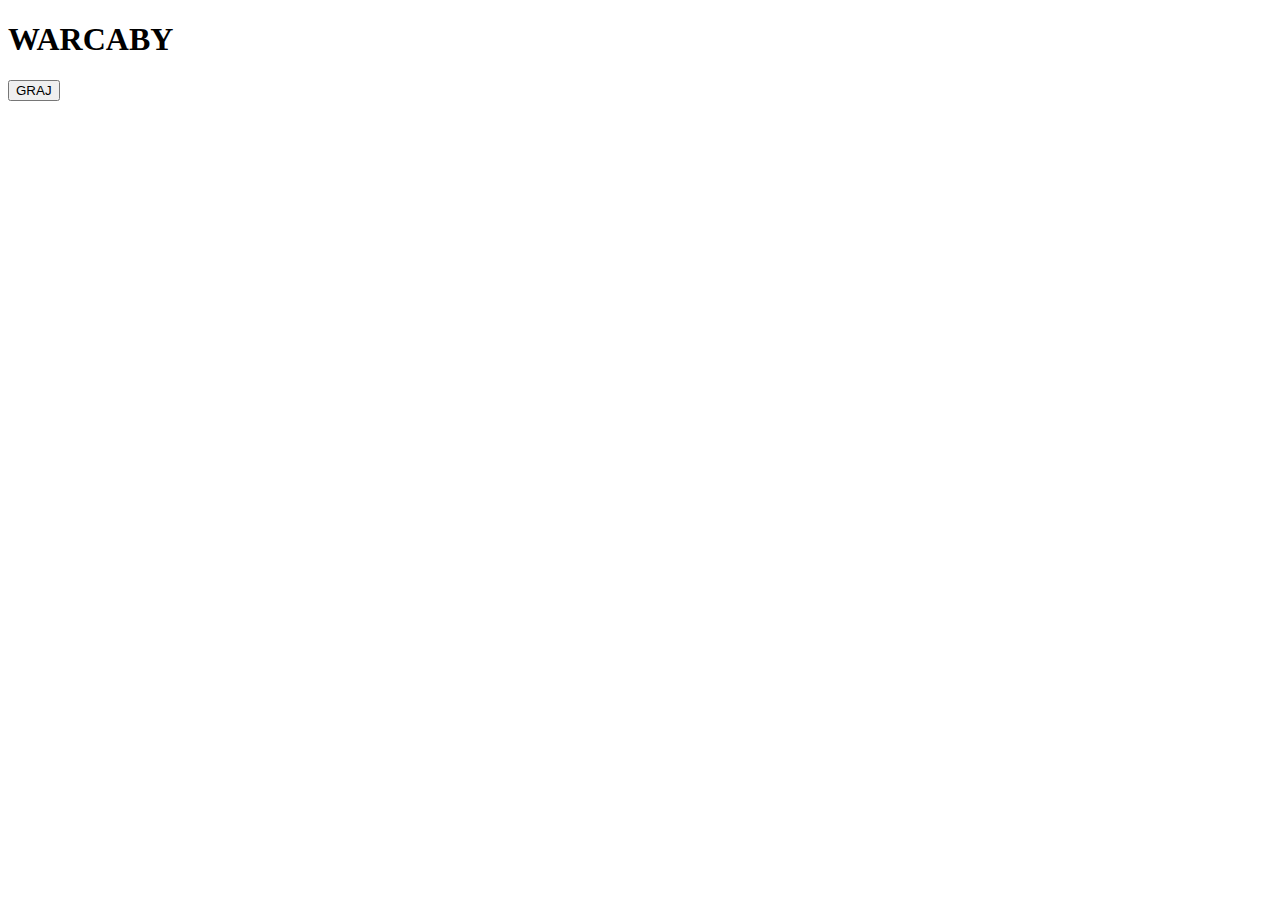
<file: index.html>
<!DOCTYPE html>
<html lang="en">
<head>
    <meta charset="UTF-8">
    <meta name="viewport" content="width=device-width, initial-scale=1.0">
    <title>Document</title>
</head>
<body>
    <script src="script.js"></script>
    <h1>WARCABY</h1>
    <a href="warcaby.html" style="font: 100px;" id="start_button"><button>GRAJ</button></a>
</body>
</html>
</file>
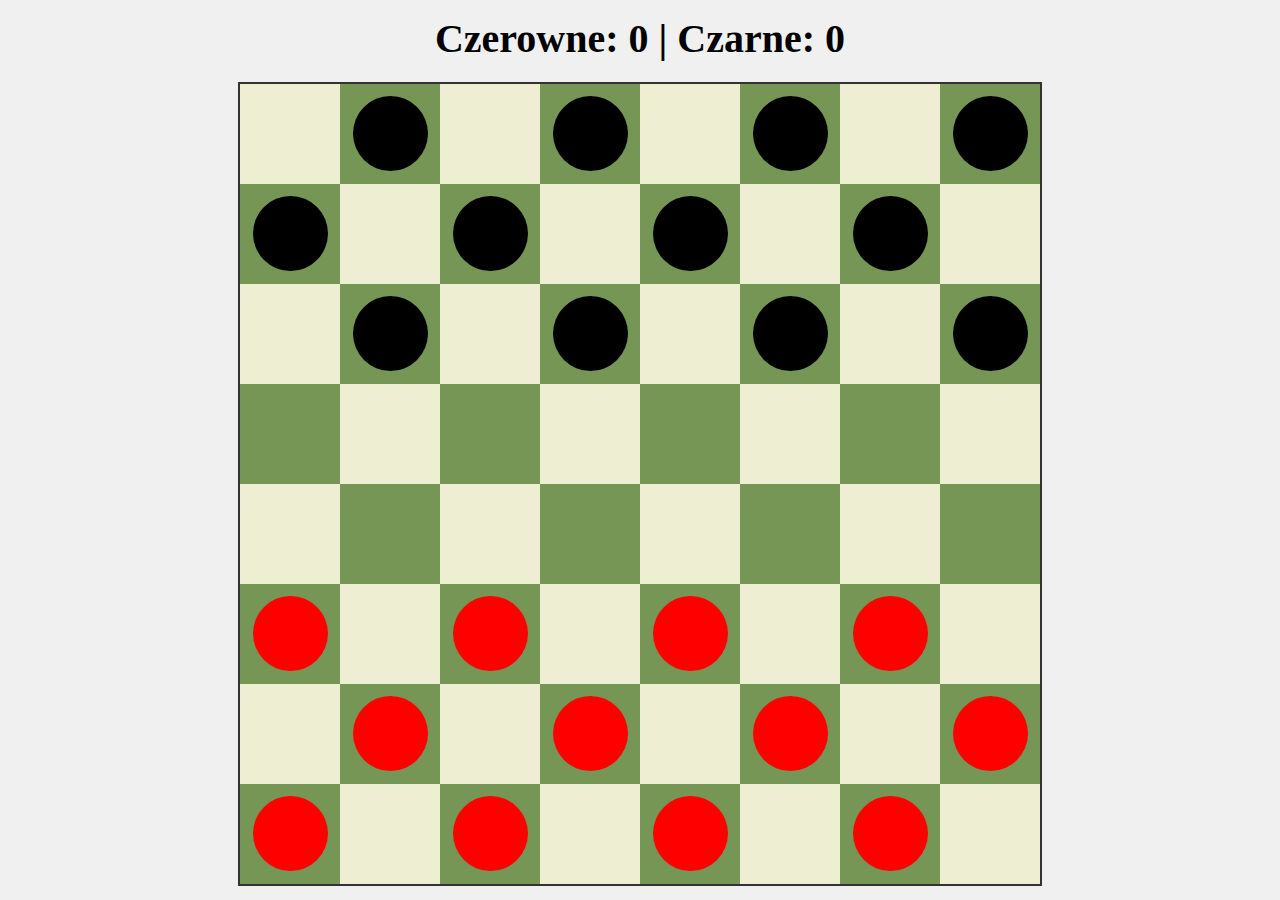
<file: checkers - finalny projekt.html>
<!DOCTYPE html>
<html lang="en">
<head>
  <meta charset="UTF-8">
  <meta name="viewport" content="width=device-width, initial-scale=1.0">
  <title>Checkers Game</title>
  <link rel="stylesheet" href="stylek.css">
</head>
<body>
  <div id="winnerDiv"><h2>WYGRANA <span id="winner"></span></h2></div>
  <div class="scoreboard">
    Czerowne: <span id="redScore">0</span> | Czarne: <span id="blackScore">0</span>
  </div>
  <div class="board" id="board"></div>

  <script>
    //zmienne globalne
    const board = document.getElementById('board');
    let selectedPiece = null;
    let turn = 'red';
    let redScore = 0;
    let blackScore = 0;

    const redScoreEl = document.getElementById('redScore');
    const blackScoreEl = document.getElementById('blackScore');

    //stworzenie szachownicy z pionkami na czarnych polach
    function createBoard() {
      board.innerHTML = '';
      for (let row = 0; row < 8; row++) {
        for (let col = 0; col < 8; col++) {
          const cell = document.createElement('div');
          cell.classList.add('cell');
          const isBlack = (row + col) % 2 == 1;
          cell.classList.add(isBlack ? 'black' : 'white');
          cell.dataset.row = row;
          cell.dataset.col = col;

          if (isBlack && row < 3) addPiece(cell, 'black-piece');
          if (isBlack && row > 4) addPiece(cell, 'red');

          cell.addEventListener('click', onCellClick);
          board.appendChild(cell);
        }
      }
    }

    //stworzenie pionków
    function addPiece(cell, color, king = false) {
      const piece = document.createElement('div');
      piece.classList.add('piece', color);
      if (king) piece.classList.add('king');
      cell.appendChild(piece);
    }

    //kliknięcie na pola
    //e = event object
    function onCellClick(e) {
      const cell = e.currentTarget;
      const piece = cell.querySelector('.piece');

      //jest pionek w polu i należy do gracza z ruchem
      if (piece && piece.classList.contains(turn)) {
        clearSelection();
        selectedPiece = piece;
        piece.classList.add('selected');
      
      //kliknięte pole jest puste i jest wybrany pionek
      } else if (!piece && selectedPiece) {
        const fromCell = selectedPiece.parentElement;
        const fromRow = parseInt(fromCell.dataset.row);
        const fromCol = parseInt(fromCell.dataset.col);
        const toRow = parseInt(cell.dataset.row);
        const toCol = parseInt(cell.dataset.col);

        const jumpAvailable = playerMustJump(turn);
        const isJumpMove = isJump(fromRow, fromCol, toRow, toCol);

        //Jeśli można się ruszyć, przenieś się tam
        if (isValidMove(fromRow, fromCol, toRow, toCol, jumpAvailable)) {
          const jump = isJumpMove;
          cell.appendChild(selectedPiece);
          maybeKing(selectedPiece, toRow);

          //zbicie
          if (jump) {
            const midRow = (fromRow + toRow) / 2;
            const midCol = (fromCol + toCol) / 2;
            const midCell = getCell(midRow, midCol);
            const capturedPiece = midCell.querySelector('.piece');
            if (capturedPiece) {
              if (capturedPiece.classList.contains('red')) {
                blackScore++;
                blackScoreEl.textContent = blackScore;
              } else if (capturedPiece.classList.contains('black-piece')) {
                redScore++;
                redScoreEl.textContent = redScore;
              }
              
              //zakończenie gry gdy 12 zbitych
              if(redScore==12){
                document.getElementById("winnerDiv").style.visibility="visible";
                document.getElementById("winner").innerHTML="CZERWONYCH!";
              }
              if(blackScore==12){
                document.getElementById("winnerDiv").style.visibility="visible";
                document.getElementById("winner").innerHTML="CZARNYCH!";
              }
              
            }
            midCell.innerHTML = '';

            //dalsze bicie
            if (hasAvailableJumps(toRow, toCol, selectedPiece)) {
              clearSelection();
              selectedPiece.classList.add('selected');
              return;
            }
          }

          //usuwanie zaznaczenia i zmiana kolejki
          clearSelection();
          selectedPiece = null;
          turn = turn === 'red' ? 'black-piece' : 'red';
        }
      }
    }

    //sprawdzenie możliwych ruchów
    function isValidMove(fr, fc, tr, tc, jumpRequired = false) {
      const piece = selectedPiece;
      const color = piece.classList.contains('red') ? 'red' : 'black-piece';
      const dir = (color === 'red') ? -1 : 1;
      const isKing = piece.classList.contains('king');
      const rowDiff = tr - fr;
      const colDiff = tc - fc;

      //różnica w rzędach i kolumnach musi być taka sama
      if (Math.abs(colDiff) !== Math.abs(rowDiff)) return false;
      if (!isKing && ((color === 'red' && rowDiff !== -1 && rowDiff !== -2) || (color === 'black-piece' && rowDiff !== 1 && rowDiff !== 2))) return false;

      const targetCell = getCell(tr, tc);
      if (targetCell.hasChildNodes()) return false;

      if (Math.abs(rowDiff) === 2) {
        const midRow = (fr + tr) / 2;
        const midCol = (fc + tc) / 2;
        const midCell = getCell(midRow, midCol);
        if (!midCell) return false;
        const midPiece = midCell.querySelector('.piece');
        if (midPiece && !midPiece.classList.contains(color)) {
          return true;
        }
      }

      if (!jumpRequired && Math.abs(rowDiff) === 1) return true;
      return false;
    }

    //czy ruch to zbicie, true = ruch to zbicie, false = zwykły ruch
    function isJump(fr, fc, tr, tc) {
      return Math.abs(fr - tr) === 2 && Math.abs(fc - tc) === 2;
    }

    //pobranie pola
    function getCell(row, col) {
      return board.querySelector(`.cell[data-row='${row}'][data-col='${col}']`);
    }

    //czy król
    function maybeKing(piece, row) {
      if ((piece.classList.contains('red') && row === 0) || (piece.classList.contains('black-piece') && row === 7)) {
        piece.classList.add('king');
      }
    }

    //czy może wykonać zbicie
    function hasAvailableJumps(row, col, piece) {
      if (!piece || !piece.classList) return false;
      const directions = [
        [-2, -2], [-2, 2], [2, -2], [2, 2]
      ];
      const color = piece.classList.contains('red') ? 'red' : 'black-piece';
      const isKing = piece.classList.contains('king');

      for (const [dr, dc] of directions) {
        const nr = row + dr; //new row
        const nc = col + dc;
        const mr = row + dr / 2; //middle row
        const mc = col + dc / 2;
        const toCell = getCell(nr, nc);
        const midCell = getCell(mr, mc);
        if (toCell && !toCell.hasChildNodes() && midCell) {
          const midPiece = midCell.querySelector('.piece');
          if (midPiece && !midPiece.classList.contains(color)) {
            if (isKing || (color === 'red' && dr < 0) || (color === 'black-piece' && dr > 0)) {
              return true;
            }
          }
        }
      }
      return false;
    }

    //wymuszenie bicia
    function playerMustJump(color) {
      for (let row = 0; row < 8; row++) {
        for (let col = 0; col < 8; col++) {
          const cell = getCell(row, col);
          const piece = cell.querySelector('.piece');
          if (piece && piece.classList.contains(color)) {
            if (hasAvailableJumps(row, col, piece)) return true;
          }
        }
      }
      return false;
    }

    //usuwanie zaznaczenia
    function clearSelection() {
      document.querySelectorAll('.selected').forEach(el => el.classList.remove('selected'));
    }

    createBoard();
  </script>
</body>
</html>
</file>
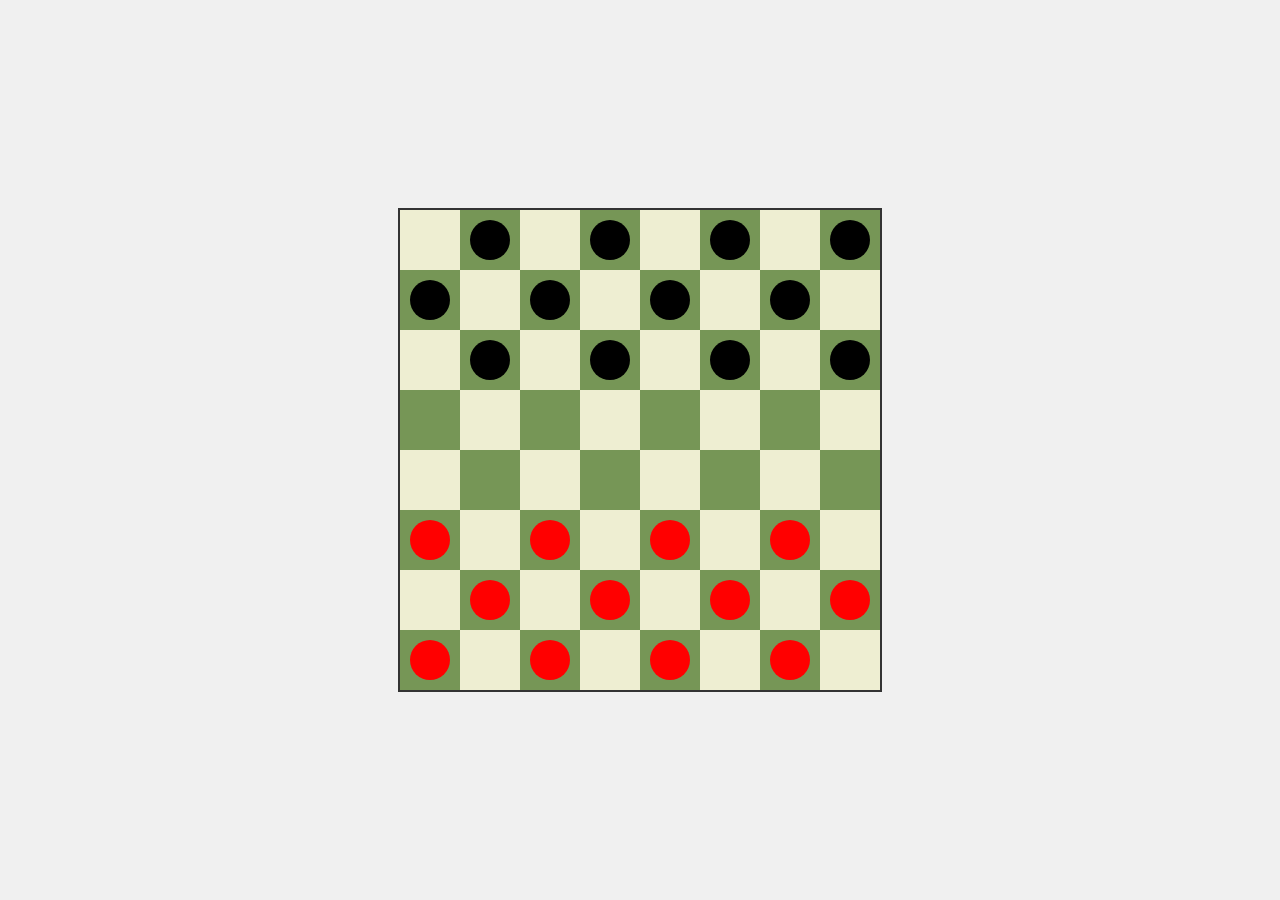
<file: checkers.html>
<!DOCTYPE html>
<html lang="en">
<head>
  <meta charset="UTF-8">
  <meta name="viewport" content="width=device-width, initial-scale=1.0">
  <title>Checkers Game</title>
  <style>
    body {
      display: flex;
      justify-content: center;
      align-items: center;
      height: 100vh;
      margin: 0;
      background: #f0f0f0;
    }
    .board {
      display: grid;
      grid-template-columns: repeat(8, 60px);
      grid-template-rows: repeat(8, 60px);
      border: 2px solid #333;
    }
    .cell {
      width: 60px;
      height: 60px;
      display: flex;
      align-items: center;
      justify-content: center;
    }
    .black {
      background-color: #769656;
    }
    .white {
      background-color: #eeeed2;
    }
    .piece {
      width: 40px;
      height: 40px;
      border-radius: 50%;
    }
    .red {
      background-color: red;
    }
    .black-piece {
      background-color: black;
    }
    .selected {
      outline: 3px solid yellow;
    }
    .king {
      border: 3px solid gold;
    }
  </style>
</head>
<body>
  <div class="board" id="board"></div>

  <script>
    const board = document.getElementById('board');
    let selectedPiece = null;
    let turn = 'red';

    function createBoard() {
      board.innerHTML = '';
      for (let row = 0; row < 8; row++) {
        for (let col = 0; col < 8; col++) {
          const cell = document.createElement('div');
          cell.classList.add('cell');
          const isBlack = (row + col) % 2 === 1;
          cell.classList.add(isBlack ? 'black' : 'white');
          cell.dataset.row = row;
          cell.dataset.col = col;

          if (isBlack && row < 3) addPiece(cell, 'black-piece');
          if (isBlack && row > 4) addPiece(cell, 'red');

          cell.addEventListener('click', onCellClick);
          board.appendChild(cell);
        }
      }
    }

    function addPiece(cell, color, king = false) {
      const piece = document.createElement('div');
      piece.classList.add('piece', color);
      if (king) piece.classList.add('king');
      cell.appendChild(piece);
    }

    function onCellClick(e) {
      const cell = e.currentTarget;
      const piece = cell.querySelector('.piece');

      if (piece && piece.classList.contains(turn)) {
        clearSelection();
        selectedPiece = piece;
        piece.classList.add('selected');
      } else if (!piece && selectedPiece) {
        const fromCell = selectedPiece.parentElement;
        const fromRow = parseInt(fromCell.dataset.row);
        const fromCol = parseInt(fromCell.dataset.col);
        const toRow = parseInt(cell.dataset.row);
        const toCol = parseInt(cell.dataset.col);

        const jumpAvailable = playerMustJump(turn);
        const isJumpMove = isJump(fromRow, fromCol, toRow, toCol);

        if (isValidMove(fromRow, fromCol, toRow, toCol, jumpAvailable)) {
          const jump = isJumpMove;
          cell.appendChild(selectedPiece);
          maybeKing(selectedPiece, toRow);

          if (jump) {
            const midRow = (fromRow + toRow) / 2;
            const midCol = (fromCol + toCol) / 2;
            const midCell = getCell(midRow, midCol);
            midCell.innerHTML = '';

            if (hasAvailableJumps(toRow, toCol, selectedPiece)) {
              clearSelection();
              selectedPiece.classList.add('selected');
              return; // continue jumping
            }
          }

          clearSelection();
          selectedPiece = null;
          turn = turn === 'red' ? 'black-piece' : 'red';
        }
      }
    }

    function isValidMove(fr, fc, tr, tc, jumpRequired = false) {
      const piece = selectedPiece;
      const color = piece.classList.contains('red') ? 'red' : 'black-piece';
      const dir = (color === 'red') ? -1 : 1;
      const isKing = piece.classList.contains('king');
      const rowDiff = tr - fr;
      const colDiff = tc - fc;

      if (Math.abs(colDiff) !== Math.abs(rowDiff)) return false;
      if (!isKing && ((color === 'red' && rowDiff !== -1 && rowDiff !== -2) || (color === 'black-piece' && rowDiff !== 1 && rowDiff !== 2))) return false;

      const targetCell = getCell(tr, tc);
      if (targetCell.hasChildNodes()) return false;

      if (Math.abs(rowDiff) === 2) {
        const midRow = (fr + tr) / 2;
        const midCol = (fc + tc) / 2;
        const midCell = getCell(midRow, midCol);
        if (!midCell) return false;
        const midPiece = midCell.querySelector('.piece');
        if (midPiece && !midPiece.classList.contains(color)) {
          return true;
        }
      }

      if (!jumpRequired && Math.abs(rowDiff) === 1) return true;
      return false;
    }

    function isJump(fr, fc, tr, tc) {
      return Math.abs(fr - tr) === 2 && Math.abs(fc - tc) === 2;
    }

    function getCell(row, col) {
      return board.querySelector(`.cell[data-row='${row}'][data-col='${col}']`);
    }

    function maybeKing(piece, row) {
      if ((piece.classList.contains('red') && row === 0) || (piece.classList.contains('black-piece') && row === 7)) {
        piece.classList.add('king');
      }
    }

    function hasAvailableJumps(row, col, piece) {
      if (!piece || !piece.classList) return false;
      const directions = [
        [-2, -2], [-2, 2], [2, -2], [2, 2]
      ];
      const color = piece.classList.contains('red') ? 'red' : 'black-piece';
      const isKing = piece.classList.contains('king');

      for (const [dr, dc] of directions) {
        const nr = row + dr;
        const nc = col + dc;
        const mr = row + dr / 2;
        const mc = col + dc / 2;
        const toCell = getCell(nr, nc);
        const midCell = getCell(mr, mc);
        if (toCell && !toCell.hasChildNodes() && midCell) {
          const midPiece = midCell.querySelector('.piece');
          if (midPiece && !midPiece.classList.contains(color)) {
            if (isKing || (color === 'red' && dr < 0) || (color === 'black-piece' && dr > 0)) {
              return true;
            }
          }
        }
      }
      return false;
    }

    function playerMustJump(color) {
      for (let row = 0; row < 8; row++) {
        for (let col = 0; col < 8; col++) {
          const cell = getCell(row, col);
          const piece = cell.querySelector('.piece');
          if (piece && piece.classList.contains(color)) {
            if (hasAvailableJumps(row, col, piece)) return true;
          }
        }
      }
      return false;
    }

    function clearSelection() {
      document.querySelectorAll('.selected').forEach(el => el.classList.remove('selected'));
    }

    createBoard();
  </script>
</body>
</html>
</file>
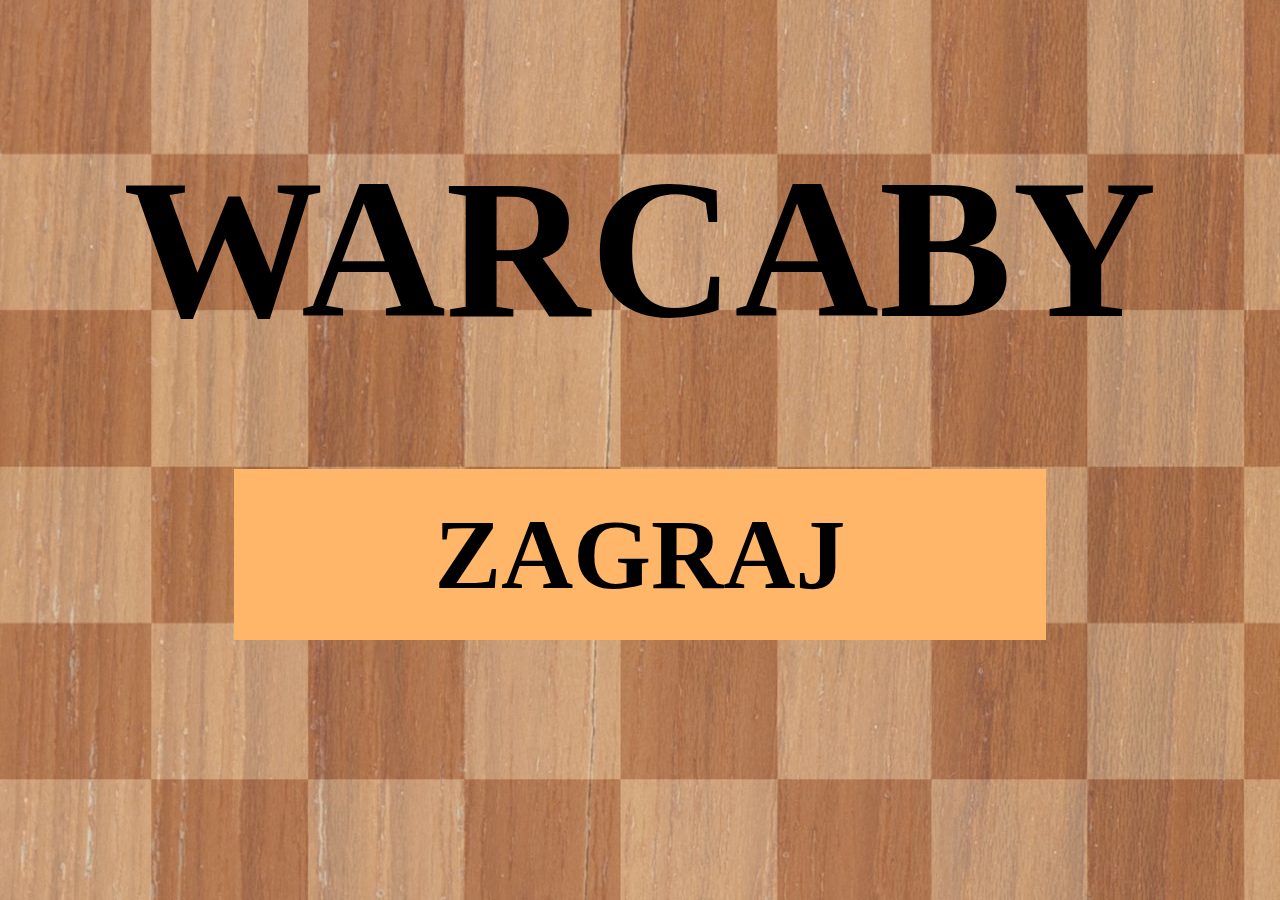
<file: checkersMainMenu.html>
<!DOCTYPE html>
<html lang="en">
<head>
    <meta charset="UTF-8">
    <meta name="viewport" content="width=device-width, initial-scale=1.0">
    <title>Warcaby</title>

    <style>
        html{
            text-align: center;
            background-image: url('tlo-menu.jpg');
        }
        body{
            margin: 0 auto;
            width: 1200px;
        }
        h1{
            font-size: 200px;
        }
        #zagraj{
            text-decoration: none;
            background-color: rgb(255, 182, 104);
            padding: 30px 200px 30px 200px;
            font-size: 100px;
            color: rgb(0, 0, 0);
            font-weight: 900;
        }
        #zagraj:hover{
            background-color: rgb(128, 79, 0);
            color: white;
        }
        
    </style>
</head>
<body>
    <h1>WARCABY</h1>
    <a href="checkers - finalny projekt.html" id="zagraj">ZAGRAJ</a>
    
</body>
</html>
</file>
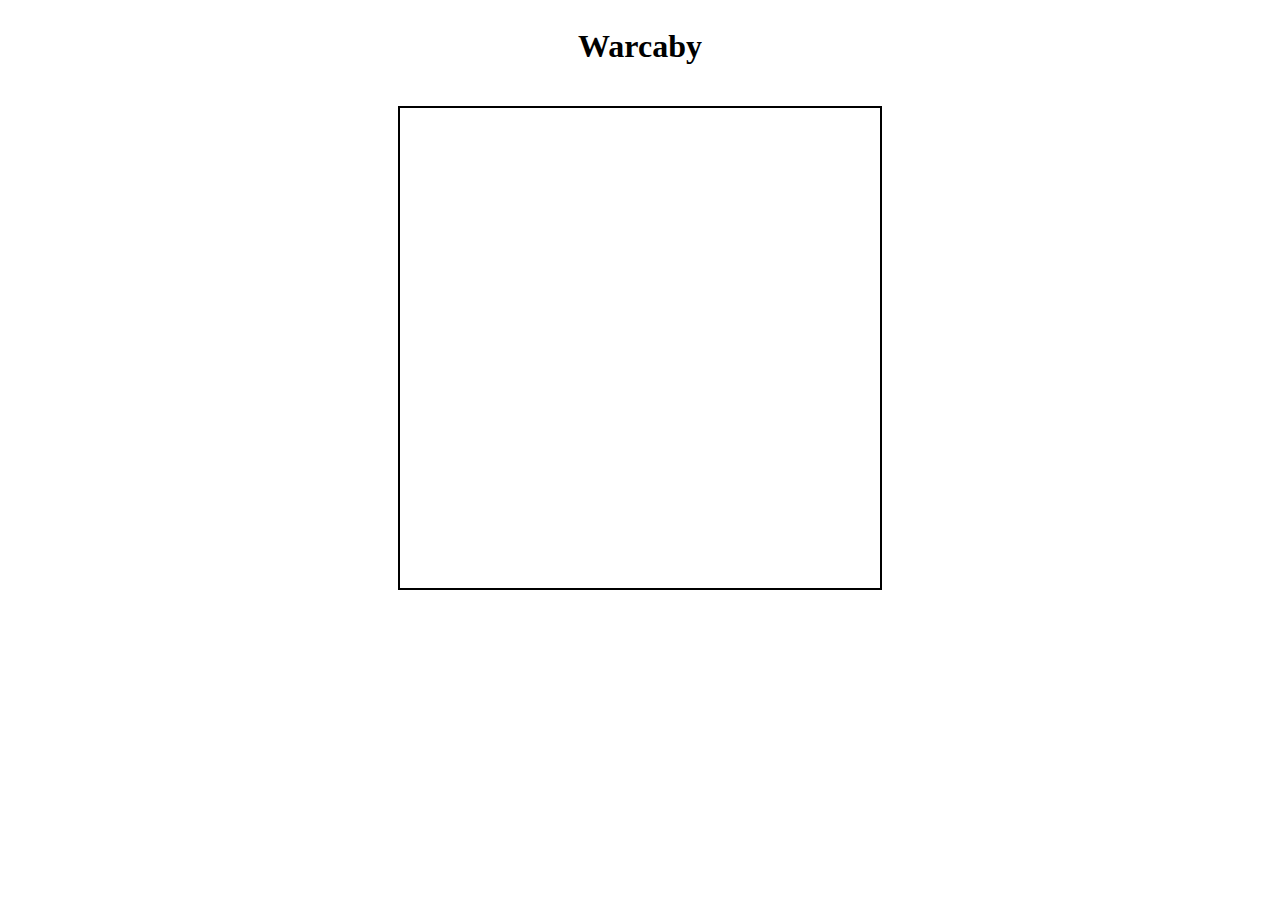
<file: warcaby.html>
<!DOCTYPE html>
<html lang="en">
<head>
    <meta charset="UTF-8">
    <link rel="stylesheet" href="style.css">
    <title>Document</title>
</head>
<body>
    <h1>Warcaby</h1>
    <div id="game_board"></div>
    <div id="game_status"></div>
    <div id="restart_button">Zrestartuj grę</div>
    <script src="script.js"></script>
</body>
</html>
</file>
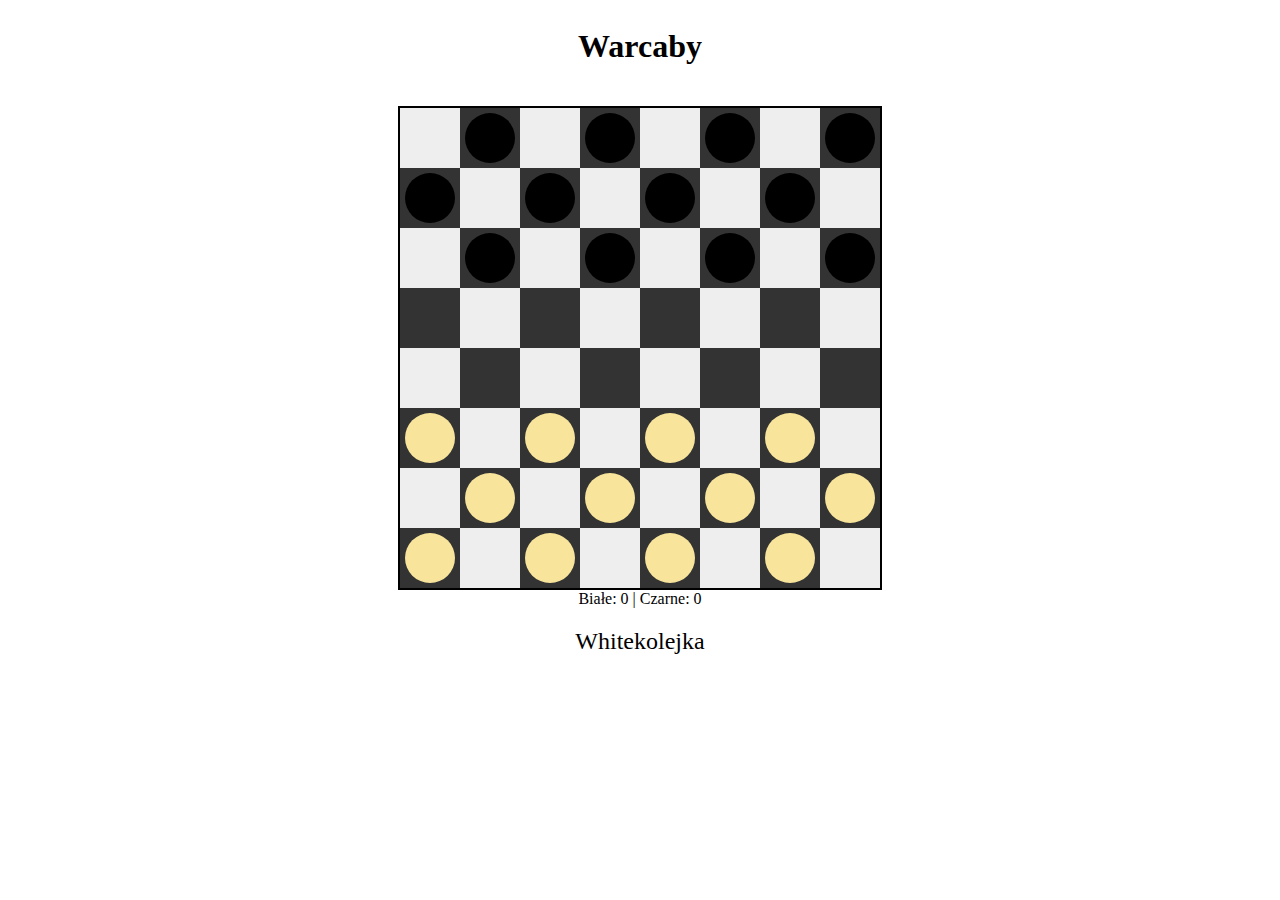
<file: inne wersje/warcaby.html>
<!DOCTYPE html>
<html lang="en">
<head>
    <meta charset="UTF-8">
    <link rel="stylesheet" href="style.css">
    <title>Document</title>
</head>
<body>
    <h1>Warcaby</h1>
    <div id="game_board"></div>
    <div id="material_score">Białe: 0 | Czarne: 0</div>
    <div id="game_status"></div>
    <div id="restart_button">Zrestartuj grę</div>
    <script src="script.js"></script>
</body>
</html>
</file>
<file: stylek.css>
body {
    display: flex;
    flex-direction: column;
    justify-content: center;
    align-items: center;
    height: 100vh;
    margin: 0;
    background: #f0f0f0;
    font-size: 250%;
}
#winnerDiv{
    visibility: hidden; 
    position: fixed; 
    background-color: rgba(245, 245, 220, 0.7); 
    border: 4px solid black;
}
    .scoreboard {
      margin-bottom: 20px;
      font-size: 40px;
      font-weight: bold;
    }
    .board {
      display: grid;
      grid-template-columns: repeat(8, 100px);
      grid-template-rows: repeat(8, 100px);
      border: 2px solid #333;
    }
    .cell {
      width: 100px;
      height: 100px;
      display: flex;
      align-items: center;
      justify-content: center;
    }
    .black {
      background-color: #769656;
    }
    .white {
      background-color: #eeeed2;
    }
    .piece {
      width: 75px;
      height: 75px;
      border-radius: 50%;
    }
    .red {
      background-color: red;
    }
    .black-piece {
      background-color: black;
    }
    .selected {
      outline: 3px solid yellow;
    }
    .king {
      border: 3px solid gold;
    }
</file>
<file: style.css>
body{
    display: flex;
    flex-direction: column;
    align-items: center;
    /*tu będzie background color i czcionka*/
}
h1{
    margin-top: 20px;
}
#game_board{
    display: grid;
    grid-template-columns: repeat(8, 60px);
    grid-template-rows: repeat(8, 60px);
    gap: 0;
    margin-top: 20px;
    border: 2px solid black;
}
.square{
    width: 60px;
    height: 60px;
    position: relative;
}

.black{
    background-color: #333;
}
.white{
    background-color: #eee;
}
.piece{
    width: 50px;
    height: 50px;
    border-radius: 50%;
    margin: auto;
    margin-top: 5px;
    position: absolute;
    left: 0;
    right: 0;
    top: 0;
    bottom: 0;
    z-index: 1;
}

.piece.white{
    background-color: #f8e59b;
}
.piece.black{
    background-color: black;
}
.piece.king{
    border: 3px solid goldenrod;
}
.selected{
    outline: 3px solid yellow;
}

#game_status{
    margin-top: 20px;
    font-size: 1.5em;
}
#restart_button{
    margin-top: 10px;
    padding: 10px 20px;
    font-size: 1em;
    cursor: pointer;
    display: none;
}
.highlight {
    background-color: rgba(0, 255, 0, 0.4);
}
</file>
<file: inne wersje/style.css>
body{
    display: flex;
    flex-direction: column;
    align-items: center;
    /*tu będzie background color i czcionka*/
}
h1{
    margin-top: 20px;
}
#game_board{
    display: grid;
    grid-template-columns: repeat(8, 60px);
    grid-template-rows: repeat(8, 60px);
    gap: 0;
    margin-top: 20px;
    border: 2px solid black;
}
.square{
    width: 60px;
    height: 60px;
    position: relative;
}

.black{
    background-color: #333;
}
.white{
    background-color: #eee;
}
.piece{
    width: 50px;
    height: 50px;
    border-radius: 50%;
    margin: auto;
    margin-top: 5px;
    position: absolute;
    left: 0;
    right: 0;
    top: 0;
    bottom: 0;
    z-index: 1;
}

.piece.white{
    background-color: #f8e59b;
}
.piece.black{
    background-color: black;
}
.piece.king{
    border: 3px solid goldenrod;
}
.selected{
    outline: 3px solid yellow;
}

#game_status{
    margin-top: 20px;
    font-size: 1.5em;
}
#restart_button{
    margin-top: 10px;
    padding: 10px 20px;
    font-size: 1em;
    cursor: pointer;
    display: none;
}
.highlight {
    background-color: rgba(0, 255, 0, 0.4);
}
</file>
